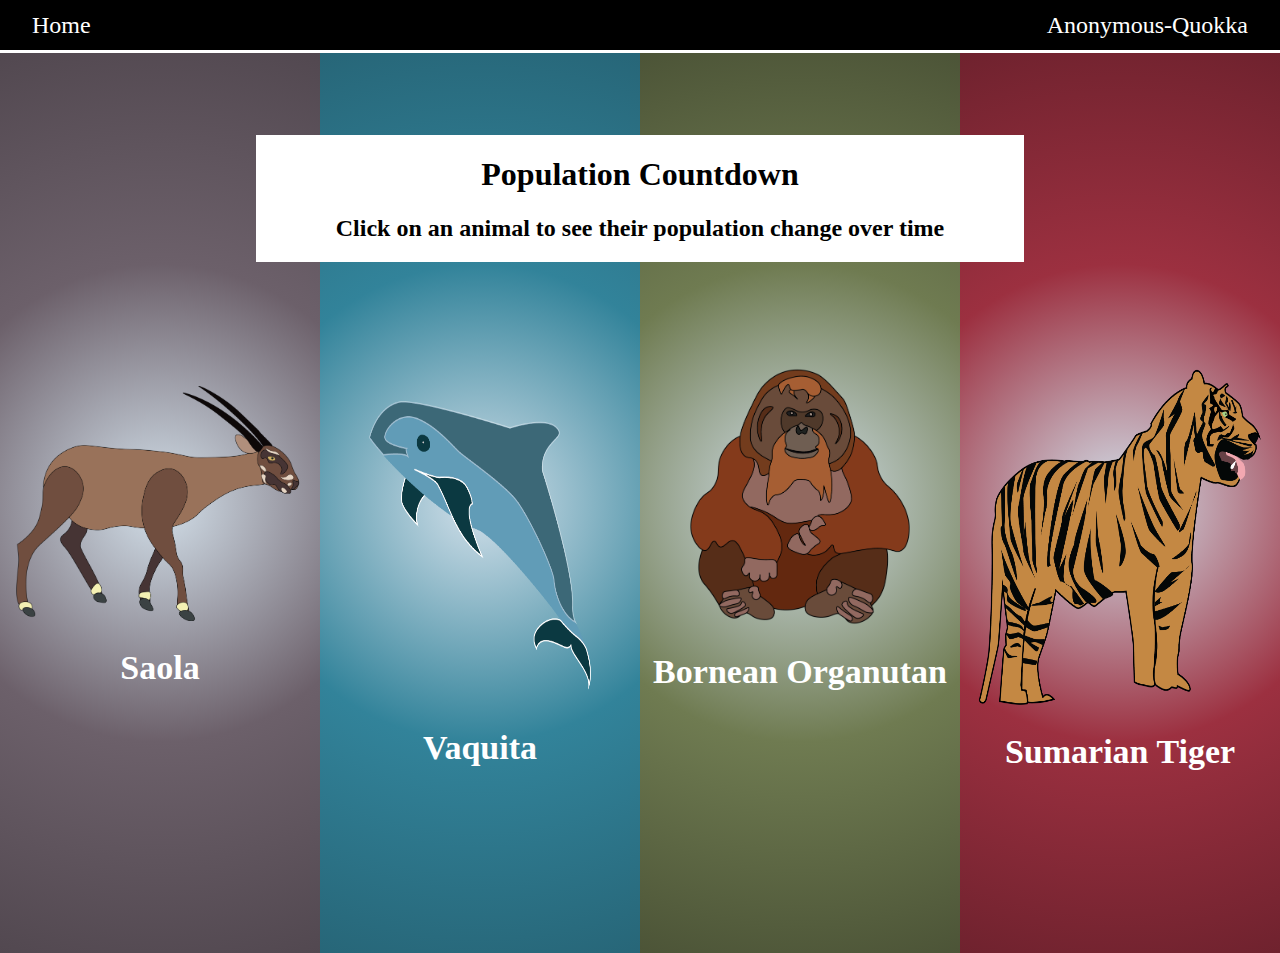
<file: index.html>
<!DOCTYPE html>
<html lang="en" dir="ltr">
<head>
  <meta charset="utf-8">
  <title>Home</title>
  <link rel="stylesheet" type="text/css" href="css/style.css">
  <script src="https://code.jquery.com/jquery-3.4.1.min.js"></script>
  <script src = "js/master.js" defer></script>
</head>
<body>
  <div id="heading">
    <div id="heading_holder">
      <p>Home</p>
      <p>Anonymous-Quokka</p>
    </div>
  </div>

  <!-- <div class="buttons">
    <div id="bubble1">
      <div class="bubble_button">
        <form method="POST" action="vaquita/index.html">
          <button id="button1">Vaquita</button>
          <img src="img/bubble.png" alt="a bubble">
        </form>
      </div>
    </div>
  </div> -->

  <div id="instructions">
    <h1>Population Countdown</h1>
    <h2>Click on an animal to see their population change over time</h2>
  </div>
  <div id="content">
    <div id="saolaContent" class="column">
      <a href="saola/saola.html">
        <input type="image" src="img/saola.png" id="saolaButton" />
      </a>
      <h1>Saola</h1>
    </div>
    <div id="vaquitaContent" class="column">
      <a href="vaquita/vaquita.html">
        <input type="image" src="img/vaquita-blue.png" id="vaquitaButton" />
      </a>
      <h1>Vaquita</h1>
    </div>
    <div id="orangutanContent" class="column">
      <a href="orangutans/orangutans.html">
        <input type="image" src="img/orangutan.png" id="orangutanButton" />
      </a>
      <h1>Bornean Organutan</h1>
    </div>
    <div id="tigerContent" class="column">
      <a href="tiger/tiger.html">
        <input type="image" src="img/tiger.png" id="tigerButton" />
      </a>
      <h1>Sumarian Tiger</h1>
    </div>
  </div>
</body>
</html>
</file>
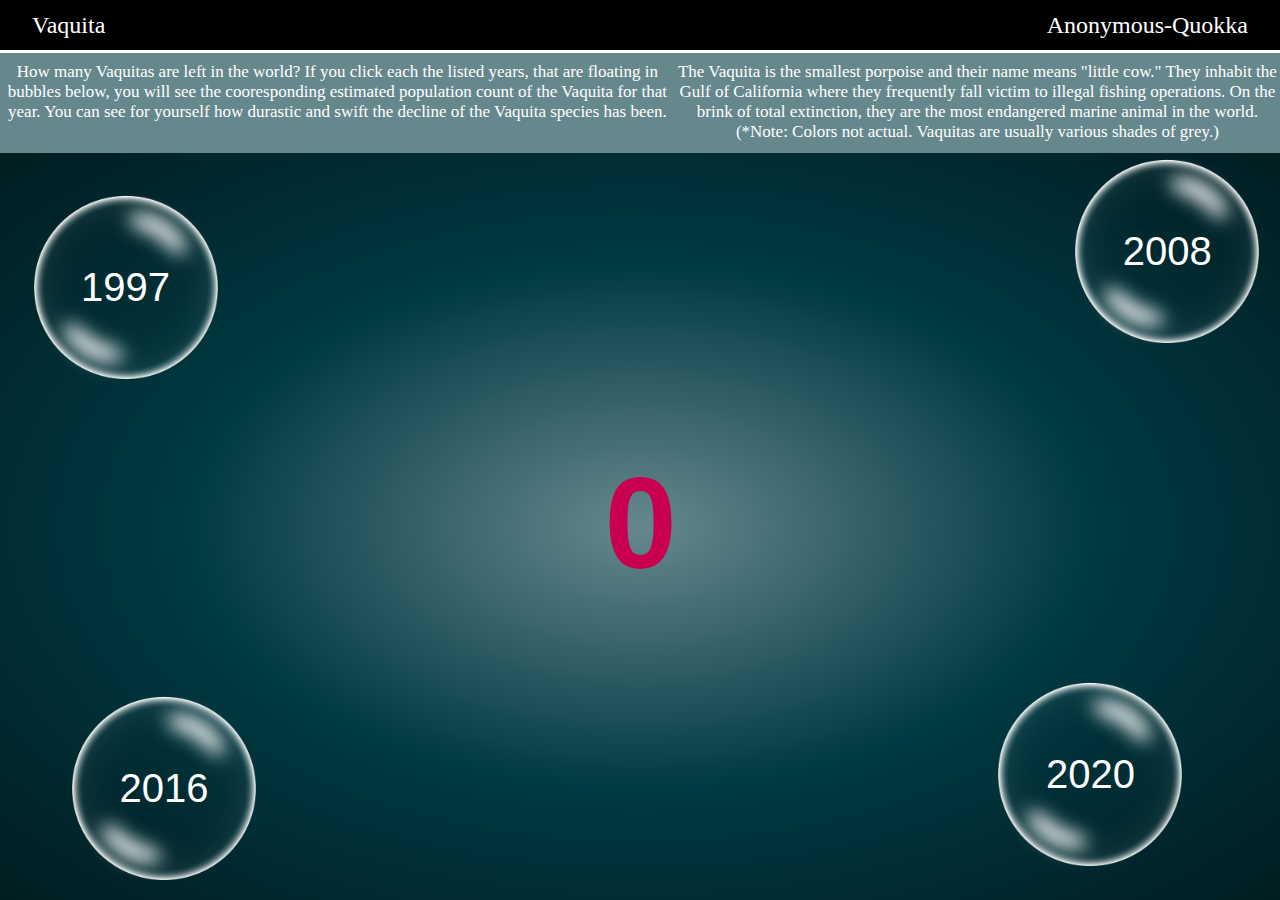
<file: vaquita/index.html>
<!DOCTYPE html>
<html lang="en" dir="ltr">
  <head>
    <meta charset="utf-8">
    <title>The Vaquita Counter</title>
    <link rel="stylesheet" type="text/css" href="css/style.css">
    <script src="https://code.jquery.com/jquery-3.4.1.min.js"></script>

    <script src="../js/odometer.min.js"></script>
    <script src="../js/foundation.js" defer></script>
    <link rel="stylesheet" type="text/css" href="../css/odometer-theme-default.css">

    <script src = "js/vaquita.js" defer></script>
  </head>
  <body>
    <div id="heading">
      <div id="heading_holder">
        <p>Vaquita</p>
        <p>Anonymous-Quokka</p>
      </div>
    </div>
    <div id="content">
      <div id="subContent1">
        <p>
          How many Vaquitas are left in the world? If you click each the listed years, that are floating in bubbles below,
          you will see the cooresponding estimated population count of the Vaquita for that year. You can see for yourself
          how durastic and swift the decline of the Vaquita species has been.
        </p>
      </div>
        <div id="subContent2">
          <p>
            The Vaquita is the smallest porpoise and their name means "little cow." They inhabit the Gulf of California
            where they frequently fall victim to illegal fishing operations. On the brink of total extinction, they
            are the most endangered marine animal in the world.
            <br>
            (*Note: Colors not actual. Vaquitas are usually various shades of grey.)
          </p>
        </div>
      </div>
    <div id="HOLDER">
      <img src="img/vaquita-purple.png" id="purple1">
      <img src="img/vaquita-blue.png" id="blue1">
      <img src="img/vaquita-green.png" id="green1">

      <img src="img/vaquita-purple.png" id="purple2">
      <img src="img/vaquita-blue.png" id="blue2">
      <img src="img/vaquita-green.png" id="green2">

      <img src="img/vaquita-purple.png" id="purple3">
      <img src="img/vaquita-blue.png" id="blue3">
      <img src="img/vaquita-green.png" id="green3">
    </div>
    <div class="buttons">
      <div id="bubble1">
        <div class="bubble_button">
          <button id="button1">1997</button>
          <img src="img/bubble.png" alt="a bubble">
        </div>
      </div>

      <div id="bubble2">
        <div class="bubble_button">
          <img src="img/bubble.png" alt="a bubble">
          <button id="button2">2008</button>
        </div>
      </div>

      <div id="bubble3">
        <div class="bubble_button">
          <img src="img/bubble.png" alt="a bubble">
          <button id="button3">2016</button>
        </div>
      </div>

      <div id="bubble4">
        <div class="bubble_button">
          <img src="img/bubble.png" alt="a bubble">
          <button id="button4">2020</button>
        </div>
      </div>

    </div>
    <div id="media">
      <div>
        <h1 id="counter_bubble">?</h1>
      </div>
    </div>
  </body>
</html>
</file>
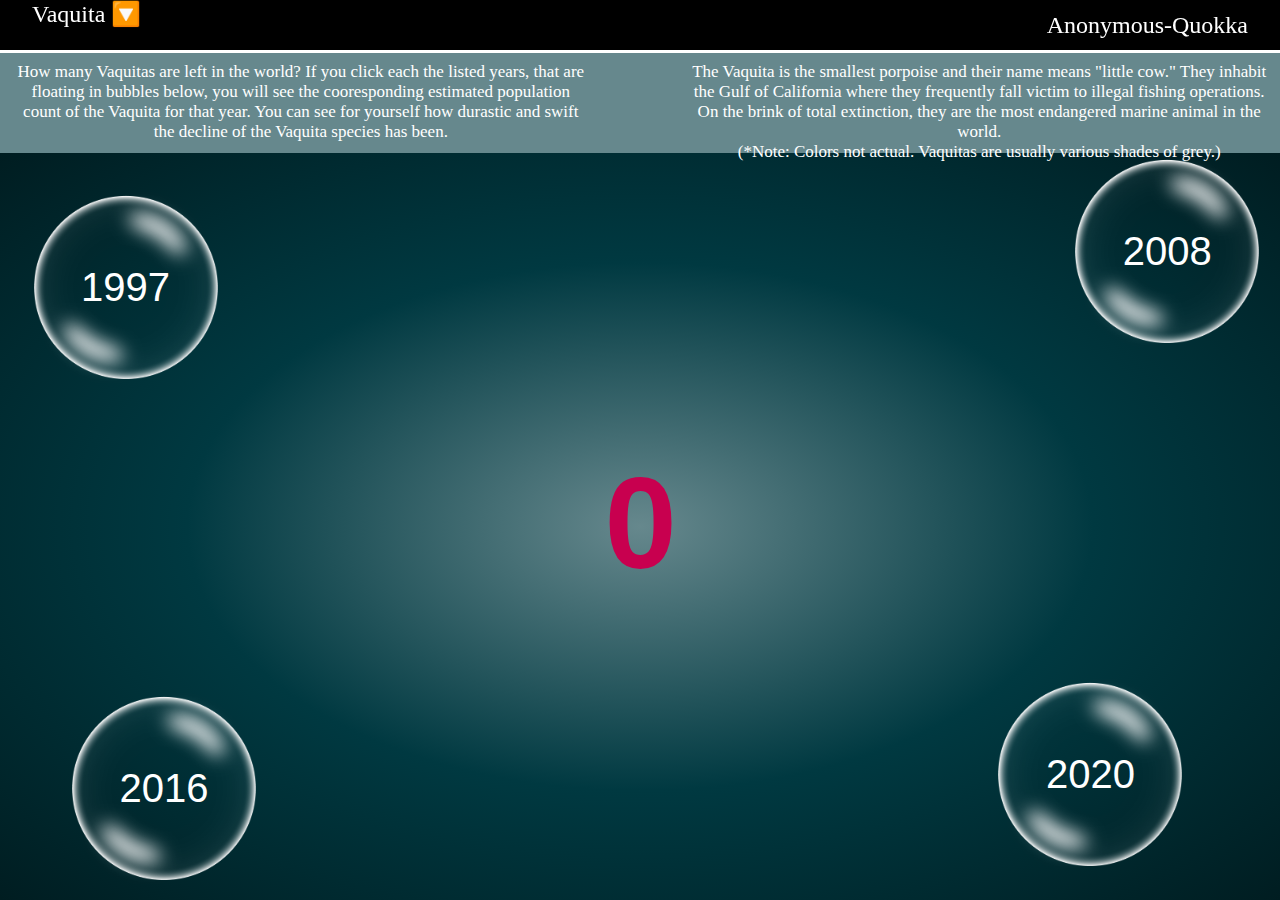
<file: vaquita/vaquita.html>
<!DOCTYPE html>
<html lang="en" dir="ltr">
  <head>
    <meta charset="utf-8">
    <title>The Vaquita Counter</title>
    <link rel="stylesheet" type="text/css" href="css/vaquita.css">
    <script src="https://code.jquery.com/jquery-3.4.1.min.js"></script>

    <script src="../js/odometer.min.js"></script>
    <script src="../js/foundation.js" defer></script>
    <link rel="stylesheet" type="text/css" href="../css/odometer-theme-default.css">

    <script src = "js/vaquita.js" defer></script>
  </head>
  <body>
    <div id="heading">
      <div id="heading_holder">
        <div id="dropDown">
          <span>Vaquita &#128317;</span>
          <div id="hiddenDown">
            <a href="../orangutans/orangutans.html">Orangutan</a> <br>
            <a href="../saola/saola.html">Saola</a> <br>
            <a href="../tiger/tiger.html">Sumarian Tiger</a> <br>
            <a href="../index.html">Home</a> <br>
          </div>
        </div>
        <p>Anonymous-Quokka</p>
      </div>
    </div>
    <div id="content">
      <div id="subContent1">
        <p>
          How many Vaquitas are left in the world? If you click each the listed years, that are floating in bubbles below,
          you will see the cooresponding estimated population count of the Vaquita for that year. You can see for yourself
          how durastic and swift the decline of the Vaquita species has been.
        </p>
      </div>
      <div id="subContent2">
        <p>
          The Vaquita is the smallest porpoise and their name means "little cow." They inhabit the Gulf of California
          where they frequently fall victim to illegal fishing operations. On the brink of total extinction, they
          are the most endangered marine animal in the world.
          <br>
          (*Note: Colors not actual. Vaquitas are usually various shades of grey.)
        </p>
      </div>
    </div>
    <div id="HOLDER">
      <img src="img/vaquita-purple.png" id="purple1">
      <img src="img/vaquita-blue.png" id="blue1">
      <img src="img/vaquita-green.png" id="green1">

      <img src="img/vaquita-purple.png" id="purple2">
      <img src="img/vaquita-blue.png" id="blue2">
      <img src="img/vaquita-green.png" id="green2">

      <img src="img/vaquita-purple.png" id="purple3">
      <img src="img/vaquita-blue.png" id="blue3">
      <img src="img/vaquita-green.png" id="green3">
    </div>
    <div class="buttons">
      <div id="bubble1">
        <div class="bubble_button">
          <button id="button1">1997</button>
          <img src="img/bubble.png" alt="a bubble">
        </div>
      </div>
      <div id="bubble2">
        <div class="bubble_button">
          <img src="img/bubble.png" alt="a bubble">
          <button id="button2">2008</button>
        </div>
      </div>

      <div id="bubble3">
        <div class="bubble_button">
          <img src="img/bubble.png" alt="a bubble">
          <button id="button3">2016</button>
        </div>
      </div>

      <div id="bubble4">
        <div class="bubble_button">
          <img src="img/bubble.png" alt="a bubble">
          <button id="button4">2020</button>
        </div>
      </div>

    </div>
    <div id="media">
      <div>
        <h1 id="counter_bubble">?</h1>
      </div>
    </div>
  </body>
</html>
</file>
<file: css/style.css>
/*THIS IS FOR THE HOME PAGE"*/

body {
  margin: 0px;
  width: 100%;
  height: 100%;
  background-color: #003941;
  overflow-x: hidden;
  overflow-y: hidden;
}

#heading {
  background-color: black; /*Color for all heading*/
  height: 50px;
  width: 100%;
  border-bottom: solid white 3px;
  position: fixed; /*keeps the element from moving with scroll*/
  top: 0px;
  z-index: 1; /*prevent the elements below from overlapping the heading*/
}

#heading_holder {
  width: 95%;
  color: white;
  text-emphasis: bold;
  font-size: auto;
  display: flex; /*sets up for special layout*/
  justify-content: space-between; /*displays el's on same line but opp sides*/
  padding-top: 0%;
  font-size: 150%;
  margin-left: 2.5%;
}

#heading_holder p {
  margin: 1% 0%;
  font-size: 100%;
}

#instructions {
  background: white;
  text-align: center;
  width: 60%;
  left: 20%;
  top: 15%;
  position: absolute;
}

#content {
  background-color: #66888D;
  margin: 0px;
  margin-top: 53px;
  width: 100%;
  height: 100vh;
  bottom: 0px;
  color: #FFFFFF;
  font-size: 17px;
  display: flex;
  flex-direction: row;
}

.column {
  table-layout: fixed;
  width: 25%;
}

#saolaContent {
  background: radial-gradient(circle at 50%, #d3e0ea, #6c606a, #524850);
  text-align: center;
}

#saolaButton {
  width: 90%;
  margin-top: 37vh;
}

#vaquitaContent {
  background: radial-gradient(circle at 50%, #d3e0ea, #32839a, #276678);
  text-align: center;
}

#vaquitaButton {
  width: 90%;
  height: 35%;
  margin-top: 37vh;
}

#orangutanContent {
  background: radial-gradient(circle at 50%, #d3e0ea, #6f7b51, #4C5437);
  text-align: center;
}

#orangutanButton {
  width: 70%;
  margin-top: 35vh;
}

#tigerContent {
  background: radial-gradient(circle at 50%, #d3e0ea, #9c3040, #6F222E);
  text-align: center;
}

#tigerButton {
  width: 90%;
  height: 37.5%;
  margin-top: 35vh;
}

button {
  margin-top: 80%;
  width: 75%;
  height: 15%;
  font-size: 150%;
  margin-left: 12.5%;
}
</file>
<file: vaquita/css/style.css>
/*THIS IS FOR THE INDIVIDUAL PAGES"*/

body {
  margin: 0px;
  width: 100%;
  height: 100%;
  background-color: #003941;
  overflow-x: hidden;
  overflow-y: hidden;
}

#heading {
  background-color: black; /*Color for all heading*/
  height: 50px;
  width: 100%;
  border-bottom: solid white 3px;
  position: fixed; /*keeps the element from moving with scroll*/
  top: 0px;
  z-index: 1; /*prevent the elements below from overlapping the heading*/
}

#heading_holder {
  width: 95%;
  color: white;
  text-emphasis: bold;
  font-size: auto;
  display: flex; /*sets up for special layout*/
  justify-content: space-between; /*displays el's on same line but opp sides*/
  padding-top: 0%;
  font-size: 150%;
  margin-left: 2.5%;
}

#heading_holder p {
  margin: 1% 0%;
  font-size: 100%;
}

#content {
  background-color: #66888D;
  text-align: center;
  margin: 0px;
  margin-top: 5vh; /*pushes element below #heading*/
  height: 12vh;
  color: #FFFFFF;
  font-size: 17px;
  display: flex;
  justify-content: space-between;
}

#media {
  text-align: center;
  margin-left: 0px;
  width: 100%;
  height: 83vh;
  background: radial-gradient(#66888D, #003941, #001D21);
  z-index: 2;
}

#counter_bubble {
  color: #C8004F;
  position: absolute;
  left: 31.3%;
  top: 40%;
  font-size: 130px;
  text-align: center;
  height: 37.5vh;
  width: 37.5vw;
}

#counter {
  opacity: 1;
}
.buttons {
    text-align: center;
}

.bubble_button {
  position: relative;
  height: 215px;
  width: 200px;
}

.bubble_button img {
  width: 100%;
  height: 100%;
}

.bubble_button button {
  color: white;
  font-size: 250%;
  position: absolute;
  height: 75%;
  width: 75%;
  top: 12.5%;
  left: 12.5%;
  background-color: transparent;
  border-radius: 100%;
  border: none;
}

#bubble1 {
  position: absolute;
  z-index: 3;
  /* background-image: url(bubble.png); */
    top: 20vh;
    left: 2vw;
}
#bubble2 {
  position: absolute;
  top: 16vh;
  right: 1vw;

}
#bubble3 {
  position: absolute;
  bottom: .5vh;
  left: 5vw;
}

#bubble4 {
  position: absolute;
  bottom: 2vh;
  right: 7vw;
}
</file>
<file: css/odometer-theme-default.css>
.odometer.odometer-auto-theme, .odometer.odometer-theme-default {
  display: inline-block;
  vertical-align: middle;
  *vertical-align: auto;
  *zoom: 1;
  *display: inline;
  position: relative;
}
.odometer.odometer-auto-theme .odometer-digit, .odometer.odometer-theme-default .odometer-digit {
  display: inline-block;
  vertical-align: middle;
  *vertical-align: auto;
  *zoom: 1;
  *display: inline;
  position: relative;
}
.odometer.odometer-auto-theme .odometer-digit .odometer-digit-spacer, .odometer.odometer-theme-default .odometer-digit .odometer-digit-spacer {
  display: inline-block;
  vertical-align: middle;
  *vertical-align: auto;
  *zoom: 1;
  *display: inline;
  visibility: hidden;
}
.odometer.odometer-auto-theme .odometer-digit .odometer-digit-inner, .odometer.odometer-theme-default .odometer-digit .odometer-digit-inner {
  text-align: left;
  display: block;
  position: absolute;
  top: 0;
  left: 0;
  right: 0;
  bottom: 0;
  overflow: hidden;
}
.odometer.odometer-auto-theme .odometer-digit .odometer-ribbon, .odometer.odometer-theme-default .odometer-digit .odometer-ribbon {
  display: block;
}
.odometer.odometer-auto-theme .odometer-digit .odometer-ribbon-inner, .odometer.odometer-theme-default .odometer-digit .odometer-ribbon-inner {
  display: block;
  -webkit-backface-visibility: hidden;
}
.odometer.odometer-auto-theme .odometer-digit .odometer-value, .odometer.odometer-theme-default .odometer-digit .odometer-value {
  display: block;
  -webkit-transform: translateZ(0);
}
.odometer.odometer-auto-theme .odometer-digit .odometer-value.odometer-last-value, .odometer.odometer-theme-default .odometer-digit .odometer-value.odometer-last-value {
  position: absolute;
}
.odometer.odometer-auto-theme.odometer-animating-up .odometer-ribbon-inner, .odometer.odometer-theme-default.odometer-animating-up .odometer-ribbon-inner {
  -webkit-transition: -webkit-transform 2s;
  -moz-transition: -moz-transform 2s;
  -ms-transition: -ms-transform 2s;
  -o-transition: -o-transform 2s;
  transition: transform 2s;
}
.odometer.odometer-auto-theme.odometer-animating-up.odometer-animating .odometer-ribbon-inner, .odometer.odometer-theme-default.odometer-animating-up.odometer-animating .odometer-ribbon-inner {
  -webkit-transform: translateY(-100%);
  -moz-transform: translateY(-100%);
  -ms-transform: translateY(-100%);
  -o-transform: translateY(-100%);
  transform: translateY(-100%);
}
.odometer.odometer-auto-theme.odometer-animating-down .odometer-ribbon-inner, .odometer.odometer-theme-default.odometer-animating-down .odometer-ribbon-inner {
  -webkit-transform: translateY(-100%);
  -moz-transform: translateY(-100%);
  -ms-transform: translateY(-100%);
  -o-transform: translateY(-100%);
  transform: translateY(-100%);
}
.odometer.odometer-auto-theme.odometer-animating-down.odometer-animating .odometer-ribbon-inner, .odometer.odometer-theme-default.odometer-animating-down.odometer-animating .odometer-ribbon-inner {
  -webkit-transition: -webkit-transform 2s;
  -moz-transition: -moz-transform 2s;
  -ms-transition: -ms-transform 2s;
  -o-transition: -o-transform 2s;
  transition: transform 2s;
  -webkit-transform: translateY(0);
  -moz-transform: translateY(0);
  -ms-transform: translateY(0);
  -o-transform: translateY(0);
  transform: translateY(0);
}

.odometer.odometer-auto-theme, .odometer.odometer-theme-default {
  font-family: "Helvetica Neue", sans-serif;
  line-height: 1.1em;
}
.odometer.odometer-auto-theme .odometer-value, .odometer.odometer-theme-default .odometer-value {
  text-align: center;
}
</file>
<file: vaquita/css/vaquita.css>
/*THIS IS FOR THE INDIVIDUAL PAGES"*/

body {
  margin: 0px;
  width: 100%;
  height: 100%;
  background-color: #003941;
  overflow-x: hidden;
  overflow-y: hidden;
}

#heading {
  background-color: black; /*Color for all heading*/
  height: 50px;
  width: 100%;
  border-bottom: solid white 3px;
  position: fixed; /*keeps the element from moving with scroll*/
  top: 0px;
  z-index: 1; /*prevent the elements below from overlapping the heading*/
}

#heading_holder {
  width: 95%;
  color: white;
  text-emphasis: bold;
  font-size: auto;
  display: flex; /*sets up for special layout*/
  justify-content: space-between; /*displays el's on same line but opp sides*/
  padding-top: 0%;
  font-size: 150%;
  margin-left: 2.5%;
}

#heading_holder p {
  margin: 1% 0%;
  font-size: 100%;
}

#dropdown {
  background-color: gray;
  object-position: center;
  top: 50%;
  background-color: white;
  height: 100%;
  width: 20%;
  display: inline-block;
}

#hiddenDown {
  color: black;
  padding: 1%;
  display: none;
  position: absolute;
}

#dropdown span {
  height: 100%;
}

#dropdown span:hover {
  background-color: red;
}

span:hover + #hiddenDown {
  background-color: white;
  display: block;
  position: absolute;
}

#hiddenDown:hover {
  background-color: white;
  display: block;
  position: absolute;
}

#subContent1 {
  margin-left: 1%;
  width: 45%;
}
#subContent2 {
  margin-right: 1%;
  width: 45%;
}

#content {
  background-color: #66888D;
  text-align: center;
  margin: 0px;
  margin-top: 5vh; /*pushes element below #heading*/
  height: 12vh;
  color: #FFFFFF;
  font-size: 17px;
  display: flex;
  justify-content: space-between;
}

#media {
  text-align: center;
  margin-left: 0px;
  width: 100%;
  height: 83vh;
  background: radial-gradient(#66888D, #003941, #001D21);
  z-index: 2;
}

#counter_bubble {
  color: #C8004F;
  position: absolute;
  left: 31.3%;
  top: 40%;
  font-size: 130px;
  text-align: center;
  height: 37.5vh;
  width: 37.5vw;
}

#counter {
  opacity: 1;
}
.buttons {
    text-align: center;
}

.bubble_button {
  position: relative;
  height: 215px;
  width: 200px;
}

.bubble_button img {
  width: 100%;
  height: 100%;
}

.bubble_button button {
  color: white;
  font-size: 250%;
  position: absolute;
  height: 75%;
  width: 75%;
  top: 12.5%;
  left: 12.5%;
  background-color: transparent;
  border-radius: 100%;
  border: none;
}

#bubble1 {
  position: absolute;
  z-index: 3;
  /* background-image: url(bubble.png); */
    top: 20vh;
    left: 2vw;
}
#bubble2 {
  position: absolute;
  top: 16vh;
  right: 1vw;

}
#bubble3 {
  position: absolute;
  bottom: .5vh;
  left: 5vw;
}

#bubble4 {
  position: absolute;
  bottom: 2vh;
  right: 7vw;
}
</file>
